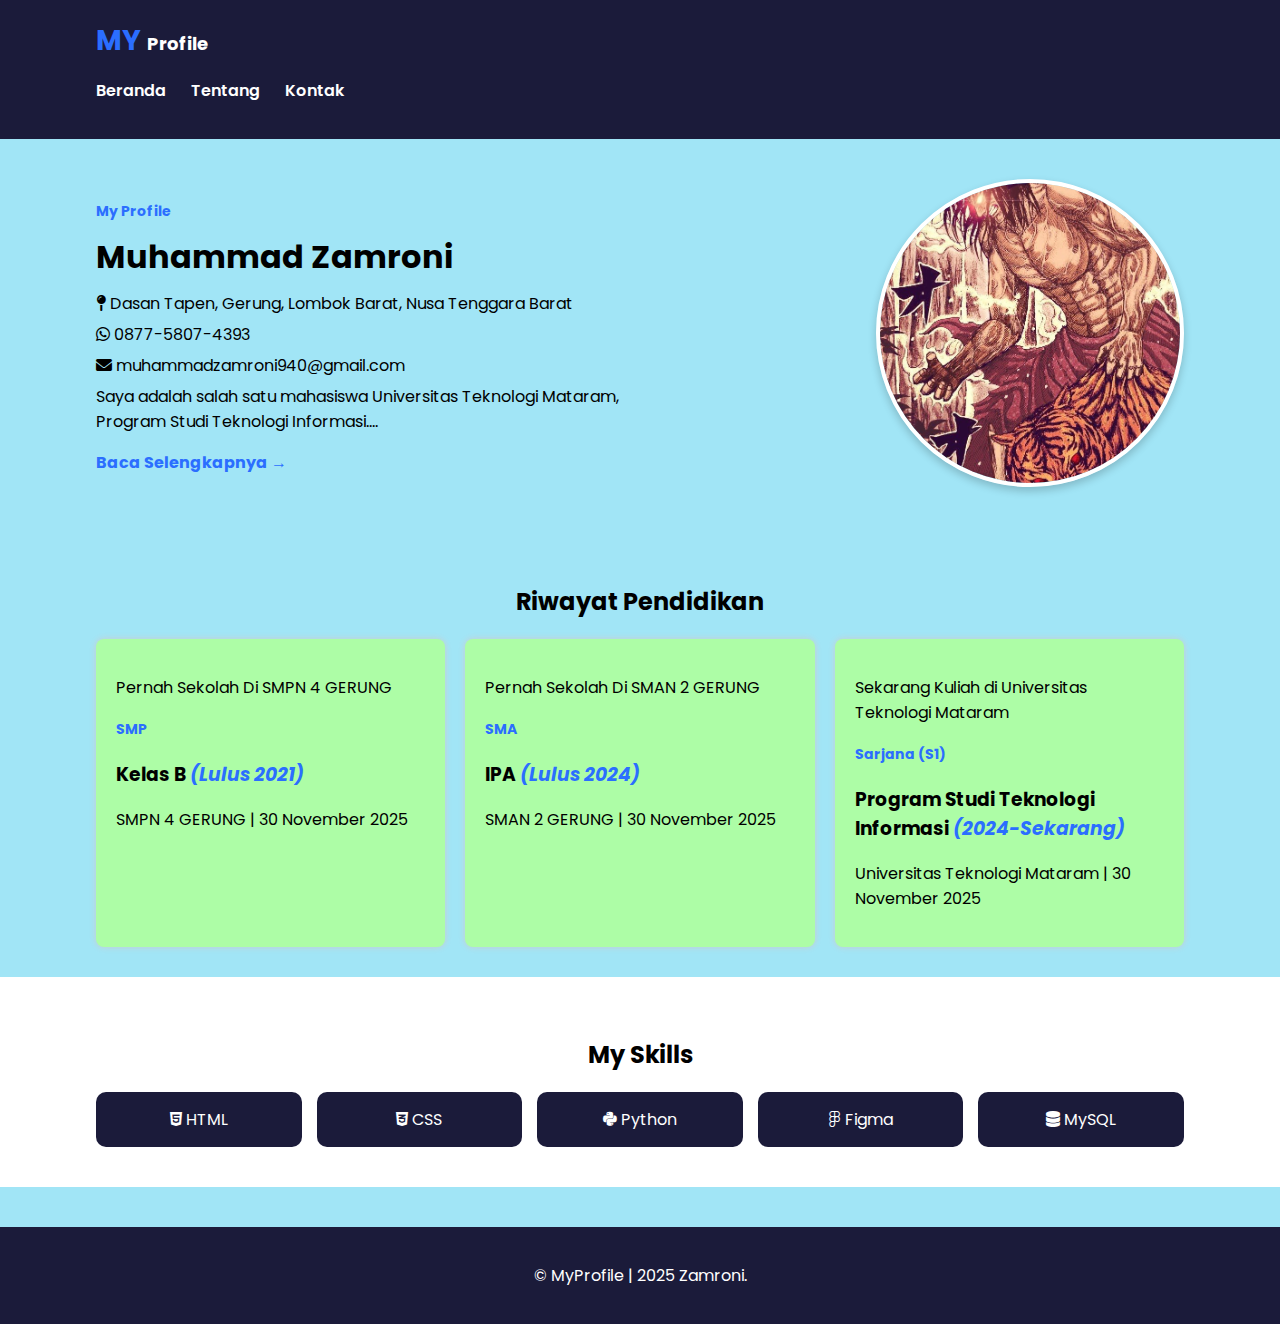
<file: index.html>
<!DOCTYPE html>
<html lang="id">
  <head>
    <meta charset="UTF-8" />
    <meta name="viewport" content="width=device-width, initial-scale=1.0" />
    <title>Projek UTS Zamroni</title>

    <link rel="stylesheet" href="style.css" />

    <link
      href="https://fonts.googleapis.com/css2?family=Poppins:wght@400;600;700&display=swap"
      rel="stylesheet"
    />

    <link
      rel="stylesheet"
      href="https://cdnjs.cloudflare.com/ajax/libs/font-awesome/6.0.0-beta3/css/all.min.css"
    />
  </head>

  <body>
    <!-- HEADER -->
    <header class="header">
      <div class="container">
        <h1 class="logo">
          MY <span style="color: rgb(255, 255, 255); font-size: 18px"
            >Profile</span
          >
        </h1>

        <nav class="nav">
          <ul>
            <li><a href="index.html">Beranda</a></li>
            <li><a href="tentang.html">Tentang</a></li>
            <li><a href="kontak.html">Kontak</a></li>
          </ul>
        </nav>
      </div>
    </header>

    <main>
      <div class="container">
        <!-- PROFILE SECTION -->
        <section class="main-news">
          <article class="hero-article">
            <div class="hero-content">
              <span class="category">My Profile</span>
              <h2>Muhammad Zamroni</h2>

              <p>
                <i class="fas fa-map-pin"></i> Dasan Tapen, Gerung, Lombok
                Barat, Nusa Tenggara Barat
              </p>
              <p><i class="fa-brands fa-whatsapp"></i> 0877-5807-4393</p>
              <p><i class="fa-solid fa-envelope"></i> muhammadzamroni940@gmail.com</p>

              <p>
                Saya adalah salah satu mahasiswa Universitas Teknologi Mataram,
                Program Studi Teknologi Informasi....
              </p>

              <a href="tentang.html" class="read-more">Baca Selengkapnya →</a>
            </div>

            <div class="hero-image">
              <img
                src="houken.jpg"
                alt="profile"
              />
            </div>
          </article>
        </section>

        <!-- RIWAYAT PENDIDIKAN -->
        <section class="secondary-news">
          <h2 id="Riwayat Pendidikan"; style="text-align: center;">Riwayat Pendidikan</h2>

          <div class="articles-grid">
            <article class="news-card">
              <p>Pernah Sekolah Di SMPN 4 GERUNG</p>
              <span class="category">SMP</span>
              <h3>
                Kelas B
                <span style="color: #2b6eff; font-style: italic"
                  >(Lulus 2021)</span
                >
              </h3>
              <p class="author-date">SMPN 4 GERUNG | 30 November 2025</p>
            </article>

            <article class="news-card">
              <p>Pernah Sekolah Di SMAN 2 GERUNG</p>
              <span class="category">SMA</span>
              <h3>
                IPA
                <span style="color: #2b6eff; font-style: italic"
                  >(Lulus 2024)</span
                >
              </h3>
              <p class="author-date">SMAN 2 GERUNG | 30 November 2025</p>
            </article>

            <article class="news-card">
              <p>Sekarang Kuliah di Universitas Teknologi Mataram</p>
              <span class="category">Sarjana (S1)</span>
              <h3>
                Program Studi Teknologi Informasi
                <span style="color: #2b6eff; font-style: italic"
                  >(2024-Sekarang)</span
                >
              </h3>
              <p class="author-date">
                Universitas Teknologi Mataram | 30 November 2025
              </p>
            </article>
          </div>
        </section>
      </div>

      <!-- SKILLS -->
      <section id="skills" class="skills">
        <div class="container">
          <h2 style="text-align: center;">My Skills</h2>

          <div class="skills-grid">
            <div class="skill-item">
              <i class="fab fa-html5"></i> HTML
            </div>
            <div class="skill-item"><i class="fa-brands fa-css3-alt"></i> CSS</div>
            <div class="skill-item"><i class="fa-brands fa-python"></i> Python</div>
            <div class="skill-item"><i class="fab fa-figma"></i> Figma</div>
            <div class="skill-item"><i class="fa-solid fa-database"></i> MySQL</div>
          </div>
        </div>
      </section>
    </main>

    <!-- FOOTER -->
    <footer class="footer">
      <div class="container">
        <p>&copy; MyProfile | 2025 Zamroni.</p>
      </div>
    </footer>
  </body>
</html>
</file>
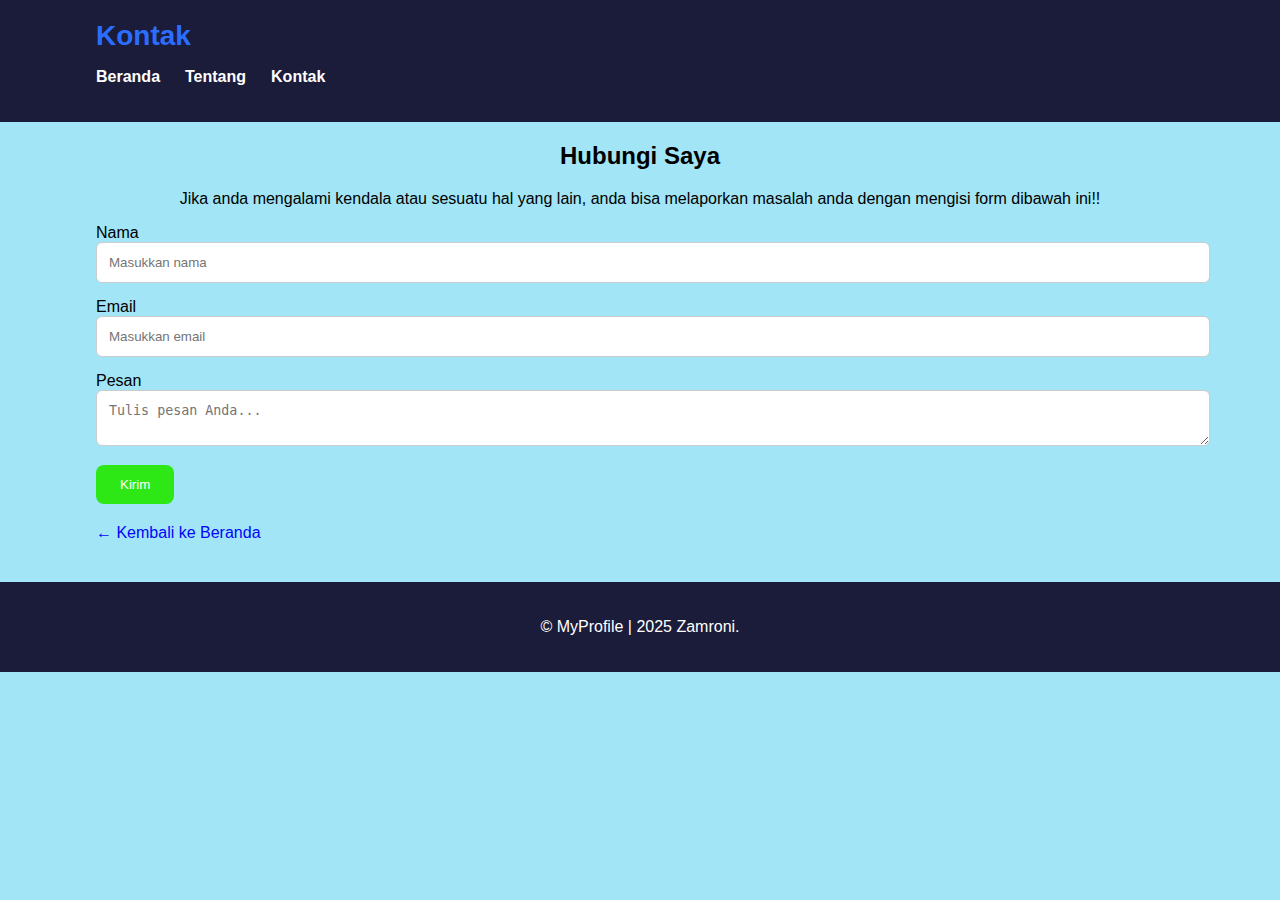
<file: kontak.html>
<!DOCTYPE html>
<html lang="id">
  <head>
    <meta charset="UTF-8" />
    <meta name="viewport" content="width=device-width, initial-scale=1.0" />
    <title>Projek UTS Zamroni</title>
    <link rel="stylesheet" href="style.css" />
  </head>

  <body>
    <header class="header">
      <div class="container">
        <h1 class="logo">Kontak</h1>
        <nav class="nav">
          <ul>
            <li><a href="index.html">Beranda</a></li>
            <li><a href="tentang.html">Tentang</a></li>
            <li><a href="kontak.html">Kontak</a></li>
          </ul>
        </nav>
      </div>
    </header>

    <main class="container">
      <h2 style="text-align: center;">Hubungi Saya</h2>
      <p style="text-align: center;">Jika anda mengalami kendala atau sesuatu hal yang lain, anda bisa melaporkan masalah anda dengan mengisi form dibawah ini!!</p>

      <form class="contact-form">
        <label>Nama</label>
        <input type="text" placeholder="Masukkan nama" />

        <label>Email</label>
        <input type="email" placeholder="Masukkan email" />

        <label>Pesan</label>
        <textarea placeholder="Tulis pesan Anda..."></textarea>

        <button type="submit">Kirim</button>
      </form>

      <a href="index.html" class="back">← Kembali ke Beranda</a>
    </main>

    <footer class="footer">
      <div class="container">
        <p>&copy; MyProfile | 2025 Zamroni.</p>
      </div>
    </footer>
  </body>
</html>
</file>
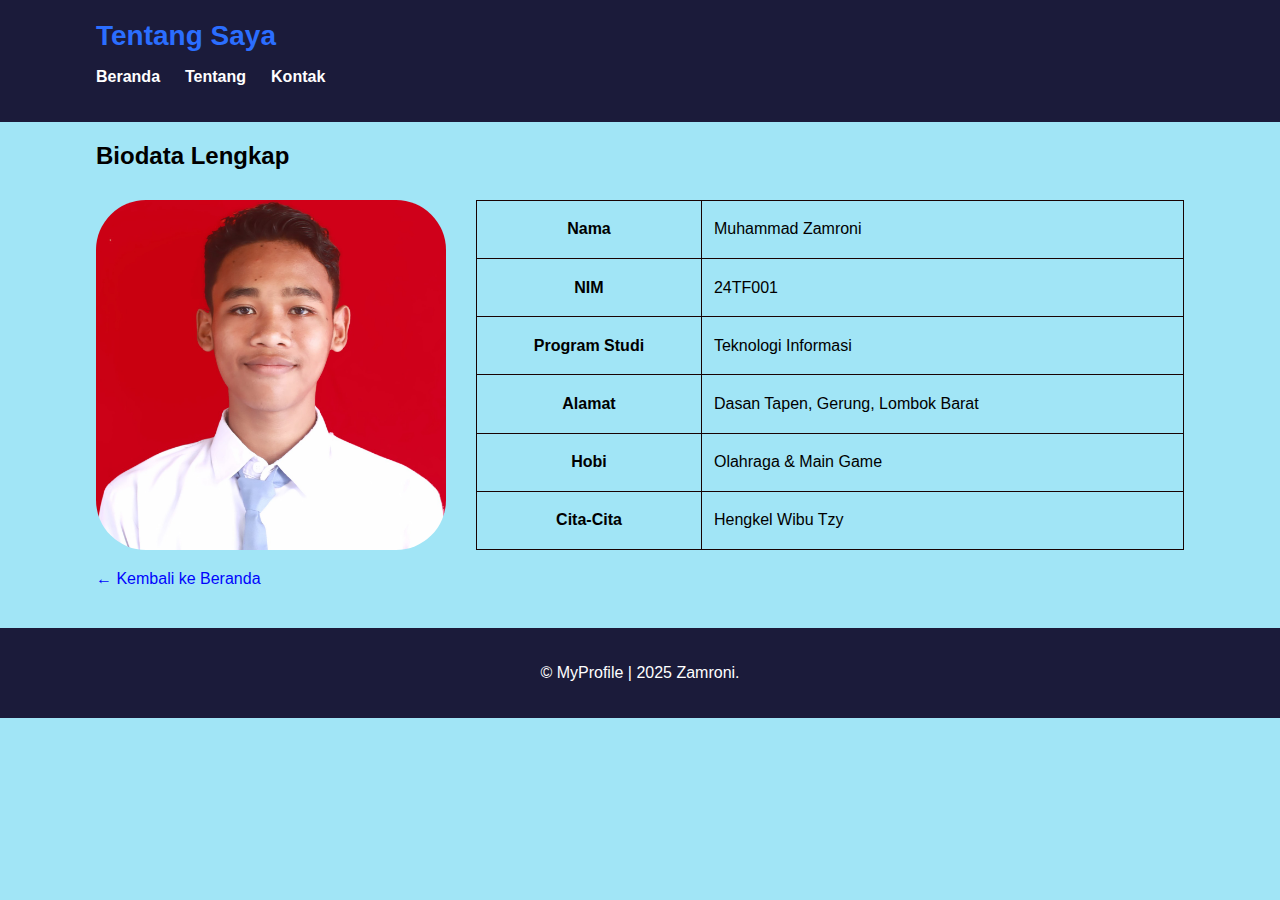
<file: tentang.html>
<!DOCTYPE html>
<html lang="id">
  <head>
    <meta charset="UTF-8" />
    <meta name="viewport" content="width=device-width, initial-scale=1.0" />
    <title>Projek UTS Zamroni</title>
    <link rel="stylesheet" href="style.css" />
  </head>

  <body>
    <header class="header">
      <div class="container">
        <h1 class="logo">Tentang Saya</h1>
        <nav class="nav">
          <ul>
            <li><a href="index.html">Beranda</a></li>
            <li><a href="tentang.html">Tentang</a></li>
            <li><a href="kontak.html">Kontak</a></li>
          </ul>
        </nav>
      </div>
    </header>

    <main class="container">
      <h2>Biodata Lengkap</h2>

      <div class="about-layout">
        <img
          src="zam.jpg"
          class="about-photo"
        />

        <table class="bio-table">
          <tr>
            <th>Nama</th>
            <td>Muhammad Zamroni</td>
          </tr>
          <tr>
            <th>NIM</th>
            <td>24TF001</td>
          </tr>
          <tr>
            <th>Program Studi</th>
            <td>Teknologi Informasi</td>
          </tr>
          <tr>
            <th>Alamat</th>
            <td>Dasan Tapen, Gerung, Lombok Barat</td>
          </tr>
          <tr>
            <th>Hobi</th>
            <td>Olahraga & Main Game</td>
          </tr>
          <tr>
            <th>Cita-Cita</th>
            <td>Hengkel Wibu Tzy</td>
          </tr>
        </table>
      </div>

      <a href="index.html" class="back">← Kembali ke Beranda</a>
    </main>

    <footer class="footer">
      <div class="container">
        <p>&copy; MyProfile | 2025 Zamroni.</p>
      </div>
    </footer>
  </body>
</html>
</file>
<file: style.css>
/* GENERAL */
body {
  font-family: "Poppins", sans-serif;
  background: rgb(161, 229, 246);
  margin: 0;
  padding: 0;
}

.container {
  width: 85%;
  margin: auto;
}

/* HEADER */
.header {
  background: #1b1b3a;
  padding: 20px 0;
  color: #2b6eff;
}

.logo {
  font-size: 28px;
  margin: 0;
}

.nav ul {
  list-style: none;
  padding: 0;
  display: flex;
  gap: 25px;
}

.nav a {
  text-decoration: none;
  color: white;
  font-weight: 600;
}

.nav a:hover {
  color: #2b6eff;
}

/* HERO SECTION */
.hero-article {
  display: flex;
  justify-content: space-between;
  align-items: center;
  padding: 40px 0;
}

.hero-content {
  width: 50%;
}

.hero-content h2 {
  font-size: 32px;
  margin: 10px 0;
}

.hero-content p {
  margin: 6px 0;
}

.read-more {
  display: inline-block;
  margin-top: 10px;
  color: #2b6eff;
  text-decoration: none;
  font-weight: bold;
}

.hero-image img {
  width: 300px;
  height: 300px;
  object-fit: cover;
  border-radius: 50%;
  border: 4px solid #fff;
  box-shadow: 0 4px 8px rgba(0, 0, 0, 0.2);
}

/* RIWAYAT PENDIDIKAN */
.secondary-news h2 {
  margin-top: 50px;
}

.articles-grid {
  display: grid;
  grid-template-columns: repeat(3, 1fr);
  gap: 20px;
}

.news-card {
  background: rgb(173, 253, 166);
  padding: 20px;
  border-radius: 8px;
  box-shadow: 0 0 6px #ccc;
}

.category {
  font-size: 14px;
  font-weight: bold;
  color: #2b6eff;
}

/* SKILLS */
.skills {
  background: white;
  padding: 40px 0;
  margin-top: 30px;
}

.skills-grid {
  display: grid;
  grid-template-columns: repeat(5, 1fr);
  gap: 15px;
}

.skill-item {
  background: #1b1b3a;
  color: white;
  padding: 15px;
  text-align: center;
  border-radius: 10px;
}

/* ABOUT PAGE */
.about-layout {
  display: flex;
  gap: 30px;
  margin-top: 30px;
}

.about-photo {
  width: 350px;
  border-radius: 50px;
}

.bio-table {
  width: 100%;
  border-collapse: collapse;
}

.bio-table th,
.bio-table td {
  padding: 12px;
  border: 1px solid #180303;
}

/* CONTACT FORM */
.contact-form input,
.contact-form textarea {
  width: 100%;
  padding: 12px;
  margin-bottom: 15px;
  border-radius: 6px;
  border: 1px solid #ccc;
}

button {
  padding: 12px 24px;
  background: #2ee815;
  border: none;
  color: white;
  border-radius: 8px;
  cursor: pointer;
}

button:hover {
  background: #2b6eff;
}

/* FOOTER */
.footer {
  background: #1b1b3a;
  color: white;
  padding: 20px 0;
  margin-top: 40px;
  text-align: center;
}

.back {
  margin-top: 20px;
  display: inline-block;
  text-decoration: none;
  color: #0004fd;
}
</file>
